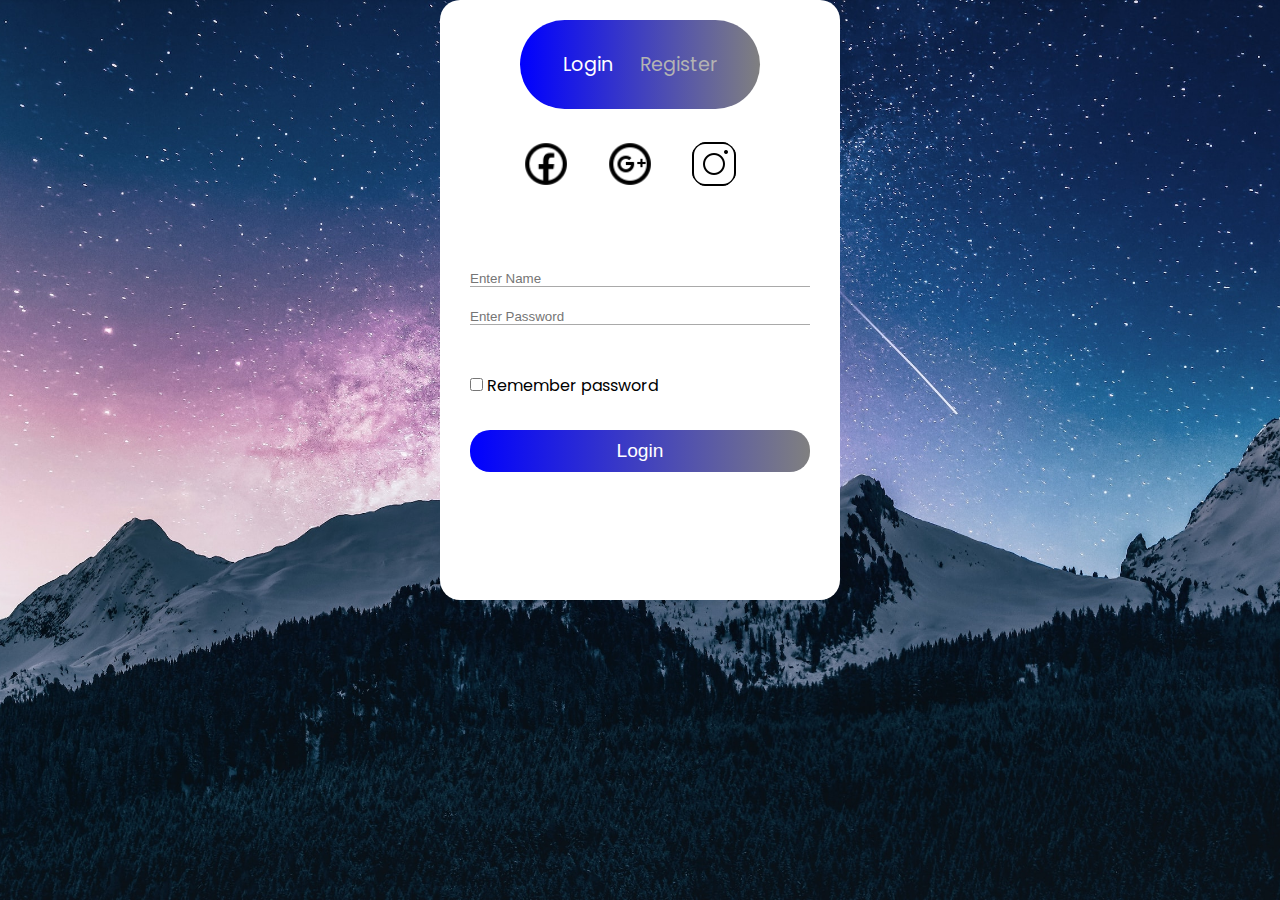
<file: forms/forms 3_3/index.html>
<!DOCTYPE html>
<html lang="de">
  <head>
    <meta charset="UTF-8" />
    <meta name="viewport" content="width=device-width, initial-scale=1.0" />
    <link rel="stylesheet" href="./assets/style/style.css" />
    <title>Forms_3_3</title>
  </head>
  <body>
    <section class="container">
      <div class="login_register">
        <a href="#" class="active">Login</a>
        <a href="./assets/html/register.html">Register</a>
      </div>
      <div class="social_media">
        <a href="https://www.facebook.com"
          ><img src="./assets/img/facebook.png" alt=""
        /></a>
        <a href="https://www.googleplus.com"
          ><img src="./assets/img/google+.png" alt=""
        /></a>
        <a href="https://www.instagram.com"
          ><img src="./assets/img/instagram.png" alt=""
        /></a>
      </div>
      <form action="">
        <input
          type="text"
          name="username"
          id="username"
          placeholder="Enter Name"
          required
        />
        <input
          type="password"
          name="password"
          id="password"
          placeholder="Enter Password"
          required
        />
        <div class="remember_container">
          <input type="checkbox" name="remember" id="remember" /> Remember
          password
        </div>
        <button>Login</button>
      </form>
    </section>
  </body>
</html>
</file>
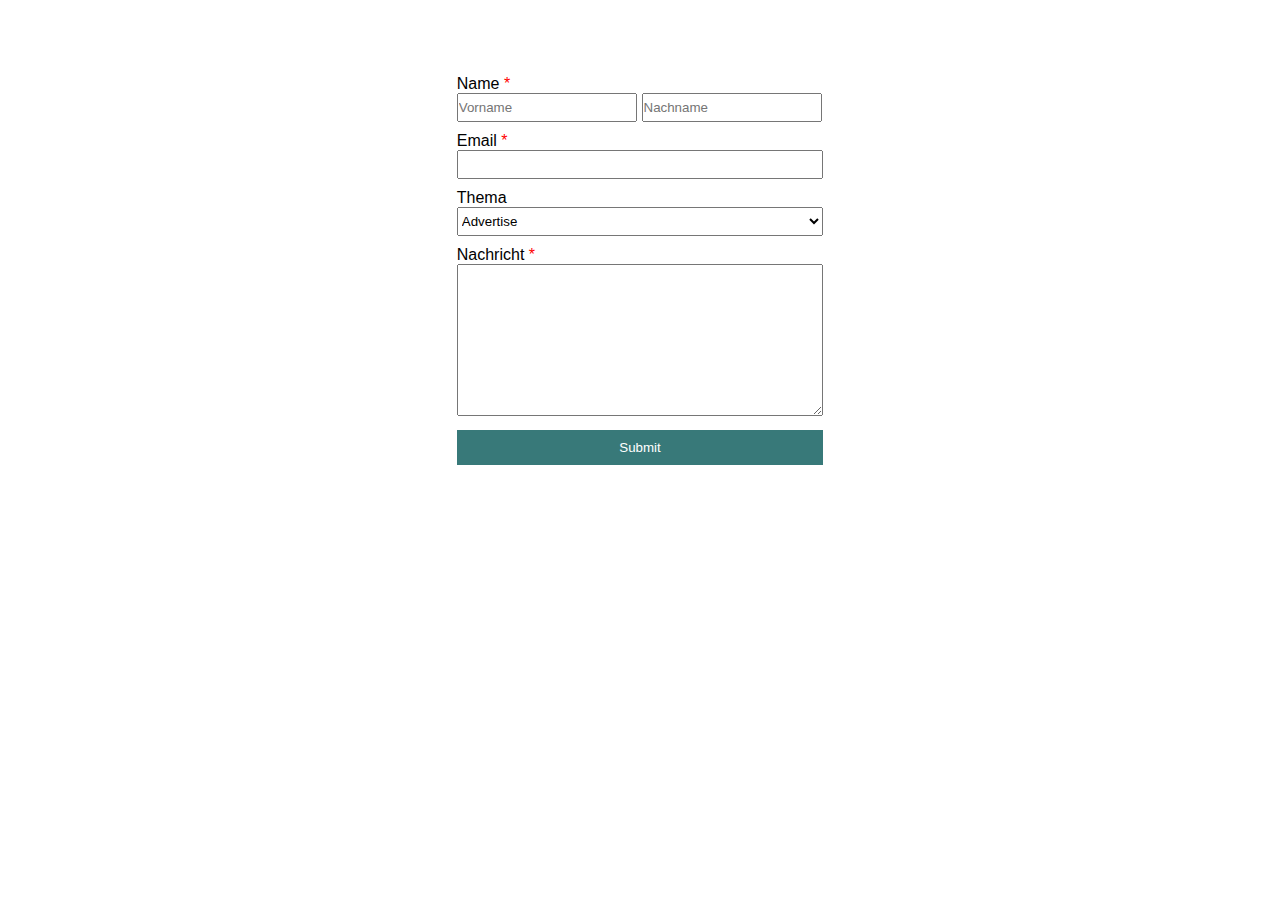
<file: forms/forms_1_1/index.html>
<!DOCTYPE html>
<html lang="de">
  <head>
    <meta charset="UTF-8" />
    <meta name="viewport" content="width=device-width, initial-scale=1.0" />
    <link rel="stylesheet" href="./assets/style/style.css" />
    <title>Forms_1_1</title>
  </head>
  <body>
    <section class="form">
      <form action="">
        <div class="name">
          <p>Name <span class="required">*</span></p>
          <input
            type="text"
            name="firstname"
            id="firstname"
            placeholder="Vorname"
            required
          />
          <input
            type="text"
            name="lastname"
            id="lastname"
            placeholder="Nachname"
            required
          />
        </div>
        <div class="email">
          <p>Email <span class="required">*</span></p>
          <input type="email" name="email" id="email" required />
        </div>
        <div class="thema">
          <p>Thema</p>
          <select name="thema" id="thema">
            <option value="advertise">Advertise</option>
          </select>
        </div>
        <div class="nachricht">
          <p>Nachricht <span class="required">*</span></p>
          <textarea
            name="nachricht"
            id="nachricht"
            cols="30"
            rows="10"
            required
          ></textarea>
        </div>
        <button type="submit">Submit</button>
      </form>
    </section>
  </body>
</html>
</file>
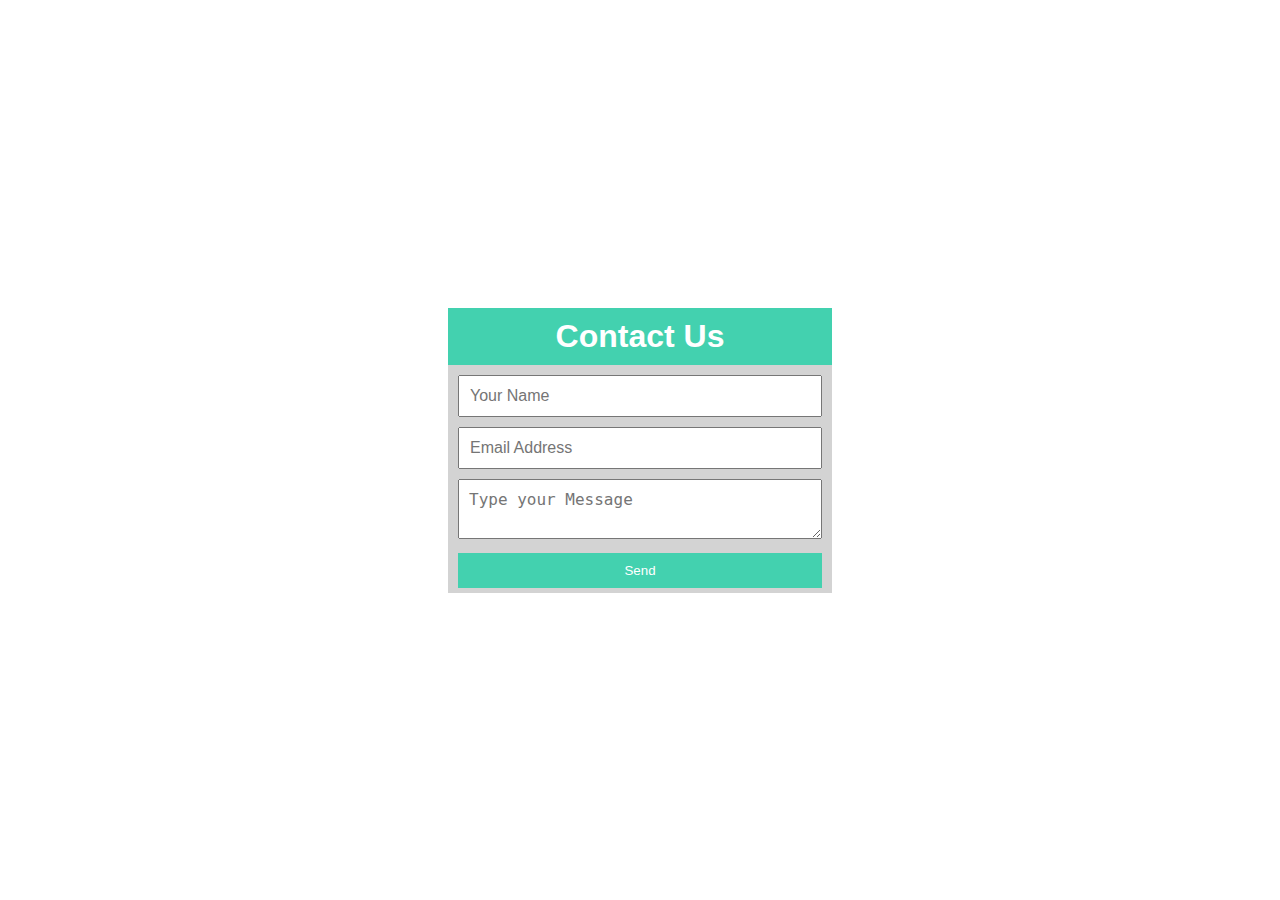
<file: forms/forms_2_1/index.html>
<!DOCTYPE html>
<html lang="de">
  <head>
    <meta charset="UTF-8" />
    <meta name="viewport" content="width=device-width, initial-scale=1.0" />
    <link rel="stylesheet" href="./assets/style/style.css" />
    <title>Forms_2_1</title>
  </head>
  <body>
    <section class="contact_form">
      <form action="">
        <h1>Contact Us</h1>
        <div>
          <input type="text" name="name" id="name" placeholder="Your Name" />
        </div>
        <div>
          <input
            type="email"
            name="email"
            id="email"
            placeholder="Email Address"
          />
        </div>
        <div>
          <textarea
            name="message"
            id="message"
            cols="30"
            rows="2"
            placeholder="Type your Message"
          ></textarea>
        </div>
        <div><button type="submit">Send</button></div>
      </form>
    </section>
  </body>
</html>
</file>
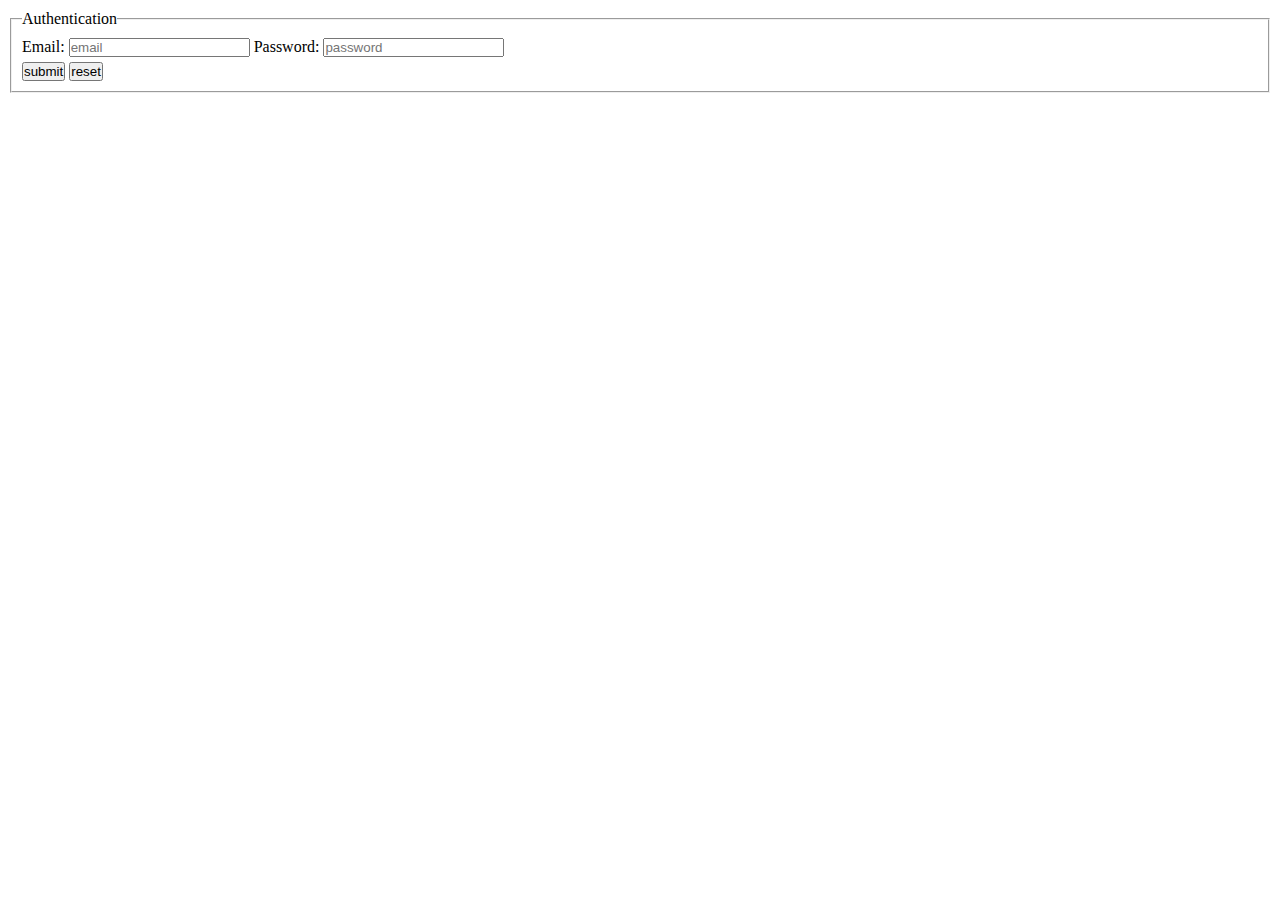
<file: forms/forms_2_2/index.html>
<!DOCTYPE html>
<html lang="de">
  <head>
    <meta charset="UTF-8" />
    <meta name="viewport" content="width=device-width, initial-scale=1.0" />
    <link rel="stylesheet" href="./assets/style/style.css" />
    <title>Forms_2_2</title>
  </head>
  <body>
    <section class="form_container">
      <form action="">
        <fieldset>
          <legend>Authentication</legend>
          <div class="input">
            <label for="email">Email:</label>
            <input type="email" name="email" id="email" placeholder="email" />
            <label for="password">Password:</label>
            <input
              type="password"
              name="password"
              id="password"
              placeholder="password"
              maxlength="8"
            />
          </div>
          <div class="buttons">
            <button type="submit">submit</button>
            <button type="reset">reset</button>
          </div>
        </fieldset>
      </form>
    </section>
  </body>
</html>
</file>
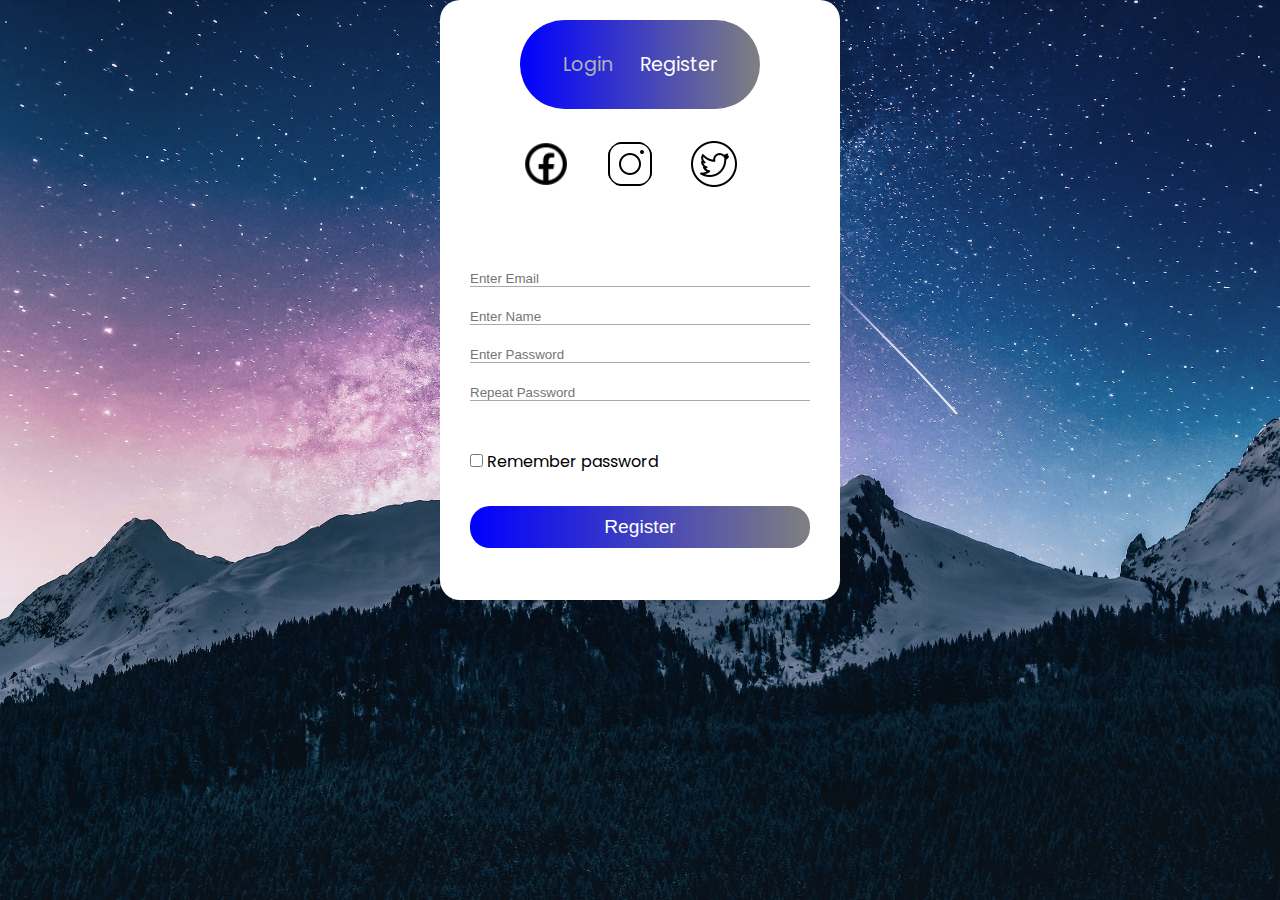
<file: forms/forms 3_3/assets/html/register.html>
<!DOCTYPE html>
<html lang="de">
  <head>
    <meta charset="UTF-8" />
    <meta name="viewport" content="width=device-width, initial-scale=1.0" />
    <link rel="stylesheet" href="../style/style.css" />
    <title>Forms_3_3</title>
  </head>
  <body>
    <section class="container">
      <div class="login_register">
        <a href="../../index.html">Login</a>
        <a href="#" class="active">Register</a>
      </div>
      <div class="social_media">
        <a href="https://www.facebook.com"
          ><img src="../img/facebook.png" alt=""
        /></a>
        <a href="https://www.instagram.com"
          ><img src="../img/instagram.png" alt=""
        /></a>
        <a href="https://www.twitter.com"
          ><img src="../img/twitter.png" alt=""
        /></a>
      </div>
      <form action="">
        <input type="email" name="email" id="email" placeholder="Enter Email" />
        <input
          type="text"
          name="username"
          id="username"
          placeholder="Enter Name"
          required
        />
        <input
          type="password"
          name="password"
          id="password"
          placeholder="Enter Password"
          required
        />

        <input
          type="password"
          name="password_repeat"
          id="password_repeat"
          placeholder="Repeat Password"
          required
        />
        <div class="remember_container">
          <input type="checkbox" name="remember" id="remember" /> Remember
          password
        </div>
        <button>Register</button>
      </form>
    </section>
  </body>
</html>
</file>
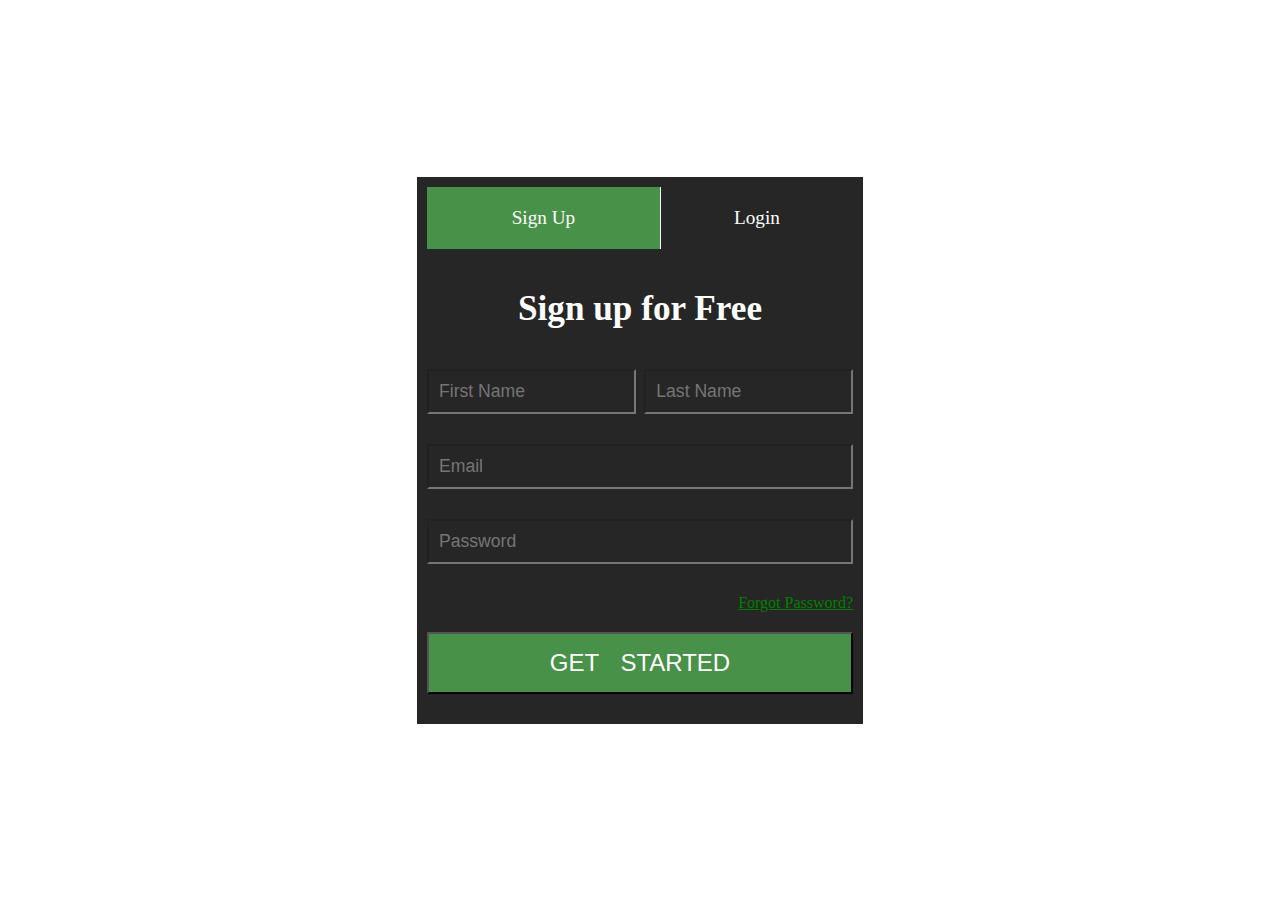
<file: forms/forms_3_2/assets/html/sign_up.html>
<!DOCTYPE html>
<html lang="de">
  <head>
    <meta charset="UTF-8" />
    <meta name="viewport" content="width=device-width, initial-scale=1.0" />
    <link rel="stylesheet" href="../style/style.css" />
    <title>Forms_3_2</title>
  </head>
  <body>
    <section class="form_container">
      <form action="">
        <div class="head">
          <table>
            <tr>
              <td>
                <a href="#" class="sign_up active">Sign Up</a>
              </td>
              <td>
                <a href="../../index.html" class="login hover">Login</a>
              </td>
            </tr>
          </table>
        </div>
        <h1>Sign up for Free</h1>
        <div class="name_input">
          <input
            type="text"
            name="first_name"
            id="first_name"
            placeholder="First Name"
          />
          <input
            type="text"
            name="last_name"
            id="last_name"
            placeholder="Last Name"
          />
        </div>
        <input type="email" name="email" id="email" placeholder="Email" />
        <input
          type="password"
          name="password"
          id="password"
          placeholder="Password"
        />
        <div class="flex">
          <a href="#" class="forgot">Forgot Password?</a>
        </div>
        <button>GET STARTED</button>
      </form>
    </section>
  </body>
</html>
</file>
<file: forms/forms 3_3/assets/style/style.css>
@font-face {
  font-family: "Poppins";
  src: url("../font/Poppins/Poppins-Regular.ttf");
}

* {
  margin: 0;
  padding: 0;
  box-sizing: border-box;
}

:root {
  --first_color: rgb(0, 0, 255);
  --second_color: gray;
}

body {
  font-family: "Poppins";
  width: 100vw;
  height: 100vh;
  background-image: url("../img/background.jpg");
  background-position: center;
  background-size: cover;
}

.container {
  width: 400px;
  height: 600px;
  margin-left: auto;
  margin-right: auto;
  background-color: #fff;
  border-radius: 20px;
  text-align: center;
  padding-top: 20px;
}

.login_register {
  background: linear-gradient(90deg, var(--first_color), var(--second_color));
  width: 60%;
  padding: 30px;
  margin-left: auto;
  margin-right: auto;
  border-radius: 50px;
  display: flex;
  justify-content: space-around;
}

.login_register a {
  display: inline-block;
  text-align: center;
  color: rgb(179, 179, 179);
  text-decoration: none;
  font-size: 1.2rem;
}

.login_register > a.active {
  color: #fff;
}

.social_media {
  margin-top: 25px;
}

.social_media img {
  border-radius: 30px;
  padding: 5px;
  height: 60px;
  width: 60px;
  margin-right: 20px;
}

.social_media img:hover {
  background-color: rgb(208, 208, 208);
}

form {
  margin-top: 4rem;
  padding: 0 30px;
}

form > input {
  width: 100%;
  border: none;
  border-bottom: 1px solid darkgray;
  margin-bottom: 1rem;
}

.remember_container {
  margin: 2rem 0;
  text-align: left;
}

button {
  background: linear-gradient(90deg, var(--first_color), var(--second_color));
  color: #fff;
  width: 100%;
  border: none;
  padding: 10px 0;
  border-radius: 20px;
  font-size: 1.2rem;
}
</file>
<file: forms/forms_1_1/assets/style/style.css>
* {
  margin: 0;
  padding: 0;
  box-sizing: border-box;
}

body {
  font-family: Arial, Helvetica, sans-serif;
}

.form {
  display: flex;
  align-items: center;
  justify-content: center;
  height: 60vh;
}

div {
  margin-bottom: 10px;
}

input,
select {
  padding: 5px 0;
}

.name input {
  width: 49.2%;
}

.email input {
  width: 100%;
}

.thema select {
  width: 100%;
}

.nachricht textarea {
  width: 100%;
}

button {
  width: 100%;
  background-color: rgb(56, 121, 121);
  color: #fff;
  border: none;
  padding: 10px;
}

button:hover {
  background-color: darkslategray;
}

.required {
  color: red;
}
</file>
<file: forms/forms_2_1/assets/style/style.css>
* {
  margin: 0;
  padding: 0;
  box-sizing: border-box;
}

body {
  font-family: Arial, Helvetica, sans-serif;
}

.contact_form {
  display: flex;
  justify-content: center;
  align-items: center;
  height: 100vh;
}

form {
  background-color: lightgrey;
  width: 30%;
}

form > h1 {
  background-color: #43d1af;
  color: #fff;
  text-align: center;
  padding: 10px 0;
}

div {
  padding: 10px 10px 0;
}

input,
textarea {
  width: 100%;
  padding: 10px;
  font-size: 1rem;
}

button {
  background-color: #43d1af;
  color: #fff;
  width: 100%;
  margin-bottom: 5px;
  border: none;
  padding: 10px 0;
}

button:hover {
  background-color: #2ebc99;
}
</file>
<file: forms/forms_2_2/assets/style/style.css>
* {
  margin: 0;
  padding: 0;
  box-sizing: border-box;
}

.form_container {
  margin: 10px;
}

fieldset {
  padding: 10px;
}

.buttons {
  margin-top: 5px;
}
</file>
<file: forms/forms_3_2/assets/style/style.css>
* {
  margin: 0;
  padding: 0;
  box-sizing: border-box;
}

.form_container {
  display: flex;
  align-items: center;
  justify-content: center;
  height: 100vh;
}

form {
  padding: 10px;
  background-color: rgb(38, 38, 38);
  width: 446px;
}

a {
  color: #fff;
  display: inline-block;
  text-decoration: none;
}

.head {
  text-align: center;
}
table {
  border-collapse: collapse;
  width: 100%;
}

.sign_up,
.login {
  width: 100%;
  padding: 20px;
  font-size: 1.2rem;
  margin: 0;
}

.active {
  background-color: rgb(72, 145, 72);
}

.login.active {
  border-left: 1px solid #fff;
}

.sign_up.active {
  border-right: 1px solid #fff;
}

.hover:hover {
  background-color: rgb(85, 212, 85);
}

h1 {
  color: #fff;
  text-align: center;
  font-size: 2.2rem;
  margin: 2.5rem;
}

input,
button {
  width: 100%;
}

input {
  background-color: rgb(38, 38, 38);
  font-size: 1.1rem;
  padding: 10px;
  color: #fff;
  margin-bottom: 30px;
}

.name_input {
  display: flex;
  justify-content: space-between;
}

input[type="text"] {
  width: 49%;
}

.flex {
  display: flex;
  justify-content: flex-end;
  margin-bottom: 20px;
}

.forgot {
  display: block;
  color: green;
  text-decoration: underline;
}

button {
  color: #fff;
  background-color: rgb(72, 145, 72);
  text-align: center;
  font-size: 1.5rem;
  padding: 15px;
  margin-bottom: 20px;
  word-spacing: 15px;
}
</file>
